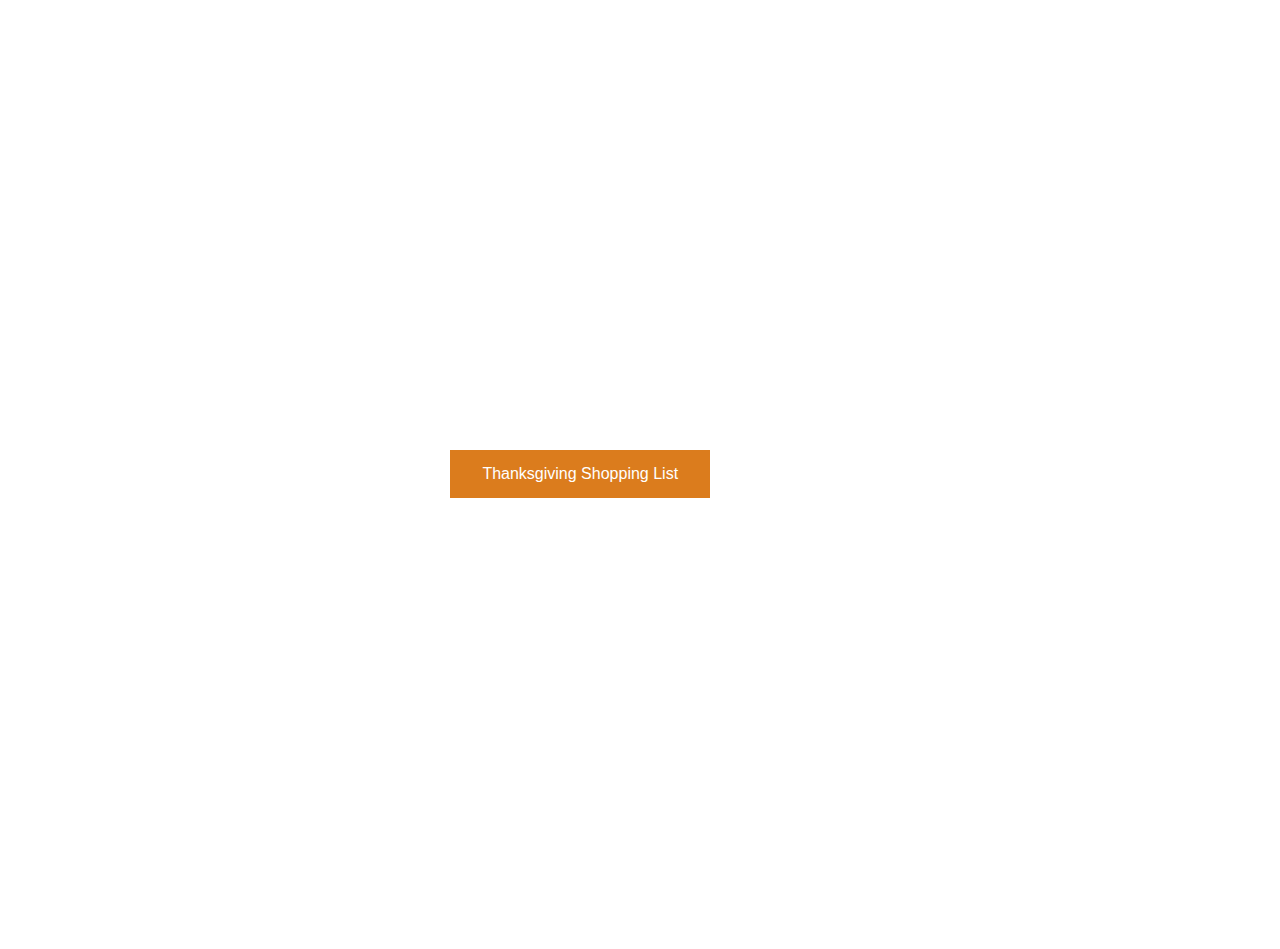
<file: day06/index.html>
<!DOCTYPE html>
<html lang="en">
<head>
    <meta charset="UTF-8">
    <title>day06</title>
<link rel="stylesheet" type="text/css" href="css/css.css">
</head>
<body>

<form class=turkeydayform>
<input type=button class=button value="Thanksgiving Shopping List" 
onClick="var listArr = [];
var toDo = confirm('Would you like to make a thanksgiving grocery list?');

if(toDo == true){
var loop = function(toDo){
    var loops = true;
    while(loops === true){
        var food = prompt('Enter thanksgiving item to pickup');
        listArr.push(food);
        var loops = confirm('Thanksgiving Ingredient Added. Add another?');   
    };

    console.log(listArr);
    
}();
alert('Turkey Day Shopping list: ' + '\n' + listArr.join('\n'));

}else {
    alert('Fridge is stocked and turkeys in the oven. \nEnjoy your time with your family.');
};">
</form>

</body>
<!--<script src='js/script.js'></script>-->
<script src='js/assignment.js'></script>
</html>
</file>
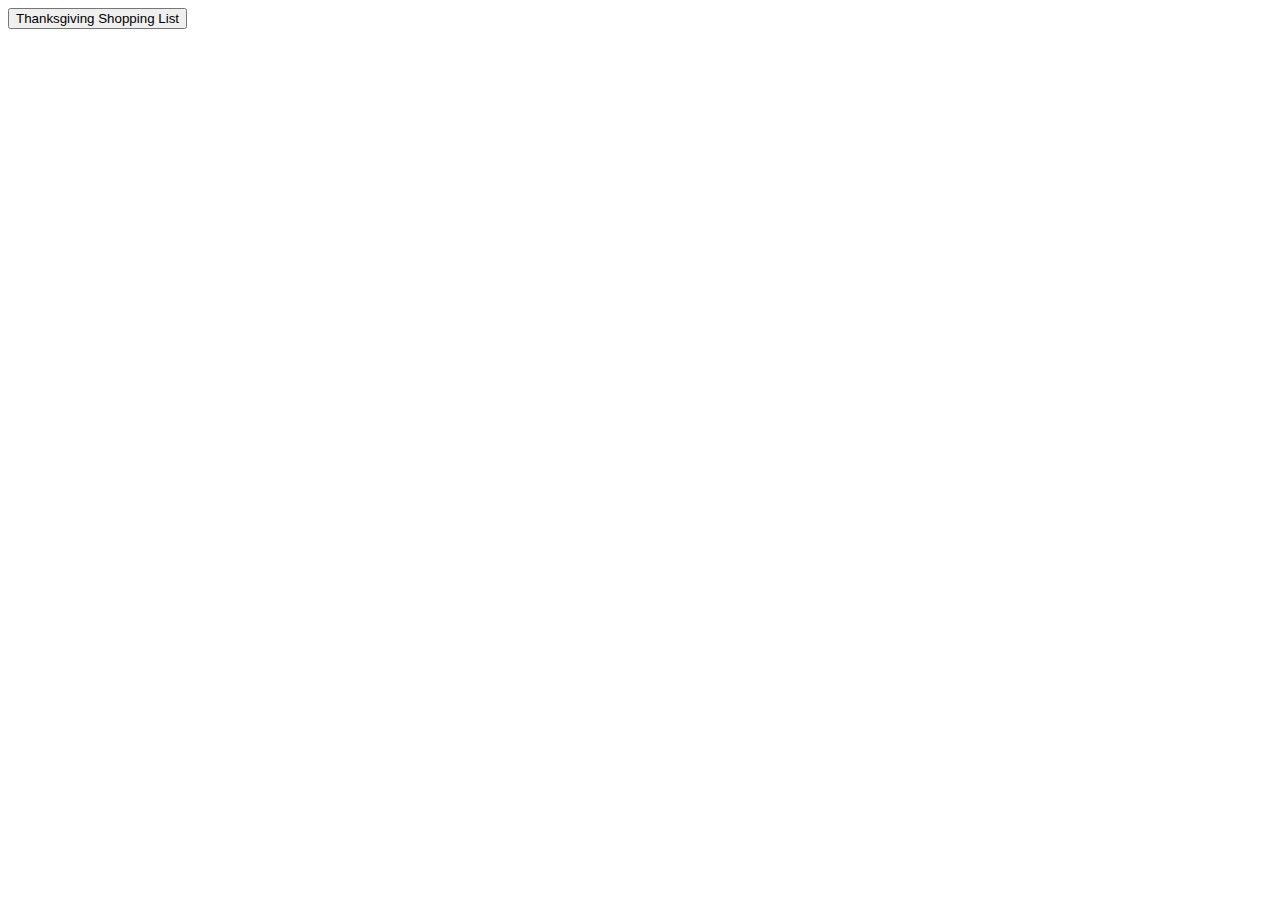
<file: day07/index.html>
<!DOCTYPE html>
<html lang="en">
<head>
    <meta charset="UTF-8">
    <title>day07</title>
<!--<link rel="stylesheet" type="text/css" href="css/css.css">-->
</head>
<body>

<form class=turkeydayform>
<input type=button class=button value="Thanksgiving Shopping List" 
onClick="var listArr = [];
var toDo = confirm('Would you like to make a thanksgiving grocery list?');


var loop = function(toDo){
    var loops = true;
    while(loops === true){
        var food = prompt('Enter thanksgiving item to pickup');
        listArr.push(food);
        var loops = confirm('Thanksgiving Ingredient Added. Add another?')   
    }
    console.log(listArr)
    
}();
alert('Turkey Day Shopping list: ' + '\n' + listArr.join('\n'));">
</form>

</body>
<script src='js/script.js'></script>

</html>
</file>
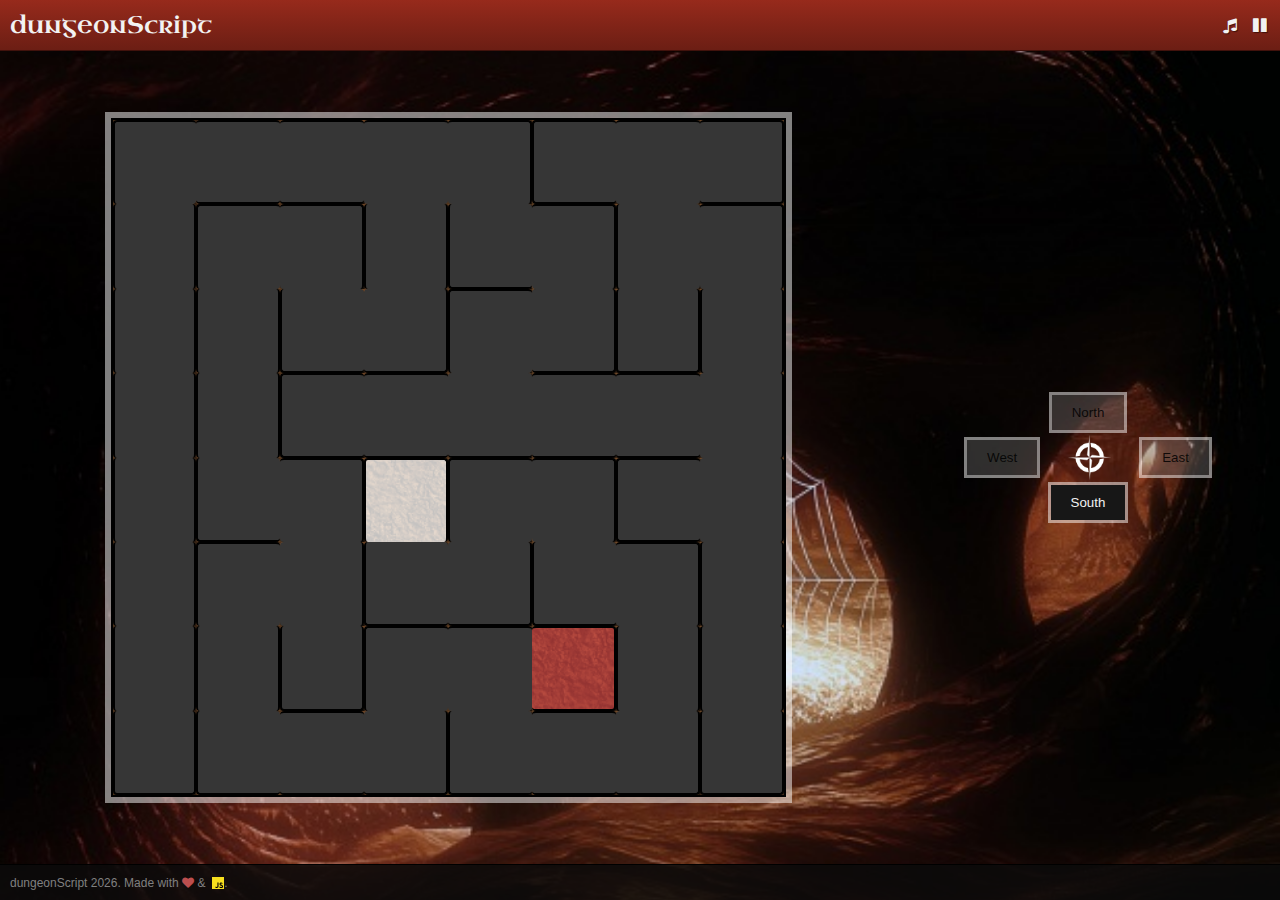
<file: dungeonScript/index.html>
<!DOCTYPE html>
<html lang="en">
<head>
    <meta charset="UTF-8">
    <title>dungeonScript</title>
    <link rel="stylesheet" href="css/music-controller.css">
    <link rel="stylesheet" href="css/style.css">


</head>
<body>
    <header>
        <h1>dungeonScript</h1>
        <div id="controls">
            <i class="fa fa-music" aria-hidden="true"></i>
            <span id="label"></span>
            <span id="audioToggle" class="">
                <i class="fa fa-pause" aria-hidden="true"></i>
                <i class="fa fa-play" aria-hidden="true"></i>
            </span>
        </div>
        <audio autoplay loop>
            Your browser does not support the <code>audio</code> element.
            <source src="music/Dark-Scary-Horror-Music.mp3" type="audio/mp3">
        </audio>
    </header>
    <main>
        <section id="table">
        </section>
        <section id="nav">
            <nav>
                <span><button id="n" type="button">north</button></span>
                <span><button id="w" type="button">west</button><img src="img/compass.png" alt="compass" /><button id="e" type="button">east</button></span>
                <span><button id="s" type="button">south</button></span>
            </nav>
        </section>
    </main>
    <footer>
        <p>dungeonScript <span></span>. Made with <i class="fa fa-heart" aria-hidden="true"></i> &amp; &nbsp;<img src="img/js_logo.svg" alt="JavaScript">.</p>
    </footer>
        <script>
            var theDate = new Date();
            var theYear = document.querySelector('footer span');
            theYear.innerHTML = theDate.getFullYear();
            console.log(theDate.getFullYear());
            
            var navBtns = document.querySelectorAll('#nav button');
            for(var a = 0; a < navBtns.length; a++){
//              navBtns[a].style.color = 'megenta';    
            }
            
            var musicBtns = document.getElementsByClassName('fa');
            for(var b = 0; b < musicBtns.length; b++){
//              musicBtns[b].style.fontSize = '28px';
            }
            
            var sections = document.getElementsByTagName('section')[1];
//              sections.style.marginTop = '10px';
//              sections.style.borderTop = '1px solid white';


        </script>
        <script src="js/music-controller.js"></script>
        <script src="js/script.js"></script>
</body> 
</html>
</file>
<file: day06/css/css.css>
.turkeydayform{
    padding:35%;
}
.button {
    background-color: #db7c1d;
    border: none;
    color: white;
    padding: 15px 32px;
    text-align: center;
    text-decoration: none;
    display: inline-block;
    font-size: 16px;
}
.button:hover{
    background-color: #5abd37;
}
</file>
<file: dungeonScript/css/music-controller.css>
/*
*
* Music Control styles
*
*/
#controls {display: inline-flex;}
#controls #label {
    display: inline-block;
    width: 0px;
    height: 20px;
    margin: 0 5px;
    background-image: linear-gradient(to bottom, hsl(7, 69%, 25%), hsl(7, 69%, 20%));
    border-radius: 10px;
    transition: width 150ms ease-out;
}
#controls #label::before,
#controls #label::after {
    font-size: 10px;
    text-shadow: 1px 1px 1px hsl(7, 69%, 15%);
    line-height: 2;
    white-space: nowrap;
    text-align: center;
    overflow: hidden;
}
#controls #label::before {content: 'Stop Music';}
#controls #label::after {content: 'Play Music';}
#controls:hover #label {width: 65px;}
#controls #label::before,
#controls #label::after,
#controls.stopped:hover #label::before {display: none;}
#controls:hover #label::before {display: block;}
#controls.stopped:hover #label::after {display: block;}
#controls > i, #controls #label::before, #controls #label::after {cursor: default;}
#controls #audioToggle {cursor: pointer;}
#controls i {
    width: 20px;
    height: 20px;
    display: inline-flex;
    align-items: center;
    justify-content: center;
    text-shadow: 1px 1px 1px hsl(7, 69%, 15%);
}
#controls #audioToggle {position: relative;}
#controls #audioToggle i:last-child {
    position: absolute;
    left: 0;
    opacity: 0;
}
#controls.stopped #audioToggle i:first-child {opacity: 0;}
#controls.stopped #audioToggle i:last-child {opacity: 1;}
</file>
<file: dungeonScript/css/style.css>
@import 'https://fonts.googleapis.com/css?family=Uncial+Antiqua';
@import 'https://maxcdn.bootstrapcdn.com/font-awesome/4.7.0/css/font-awesome.min.css';
html, body {
    height: 100%;
    margin: 0;
}
body {
    background-image: url(../img/dangerous-cave.jpg);
    background-position: center;
    background-repeat: no-repeat;
    background-size: cover;
    display: flex;
    flex-direction: column;
    font-family: sans-serif;
    font-weight: 100;
}

/*
*
* Header styles
*
*/
header {
    background-image: linear-gradient(to bottom, hsl(7, 69%, 35%), hsl(7, 69%, 25%));
    border-bottom: 1px solid hsl(7, 69%, 15%);
    color: hsl(0, 0%, 95%);
    padding: 10px;
    display: flex;
    align-items: center;
}
h1 {
    font-family: 'Uncial Antiqua', cursive;
    margin: 0 auto 0 0;
/*    text-shadow: 1px 1px 1px hsl(7, 69%, 15%);*/
    text-align: center;
    font-size: 24px;
    font-weight: 100;
    line-height: 1.25;
}



/*
*
* Main styles
*
*/
main {
    flex: 1;
    display: flex;
}
section#table {
    flex: 2;
    display: flex;
    padding: 5vw;
}
section#nav {
    flex: 1;
    display: flex;
}
@media screen and (max-width: 768px){
    main {
        flex-direction: column;
    }
}

/*
*
* Table styles
*
*/
table {
    width: 75vh;
    height: 75vh;
    margin: auto;
    border: 2px solid black;
    border-collapse: collapse;
    background-color: hsla(0, 0%, 19%, 1);
    box-shadow: 0 0 0 6px hsla(0, 0%, 100%, .5);
}
@media screen and (max-width: 768px){
    table {
        width: 55vh;
        height: 55vh;
    }
}
table tbody {
    height: inherit;
    display: flex;
    flex-direction: column;
    flex-wrap: wrap;
}
table tr {
    display: flex;
    flex-direction: row;
    flex-wrap: wrap;
    height: calc(100% / 8);
    background-image: url(../img/dirt-texture.png);
    background-size: 100%;
}
table td {
    height: 100%;
    width: calc(100% / 8);
    background-color: hsla(0, 0%, 21%, 1);
    border: 0px solid black;
    box-sizing: border-box;
    border-radius: 4px;
}
table td.visited {
    background-color: hsla(7, 69%, 20%, .75);
}
table td.active {
    background-color: hsla(0, 0%, 100%, .75);
}
table td.exit {
    background-color: hsla(0, 50%, 50%, .75);
}

table td.bt {border-top-width: 2px;}
table td.br {border-right-width: 2px;}
table td.bb {border-bottom-width: 2px;}
table td.bl {border-left-width: 2px;}

/*
*
* Navigation styles
*
*/
section#nav nav {
    margin: auto;
    display: flex;
    flex-direction: column;
    align-items: center;
}
section#nav span {
    display: flex;
    align-items: center;
}
section#nav button:hover{
    background-color: hsla(0, 0%, 100%, 1);
    cursor: pointer;
    color: #000;
}
section#nav button:disabled {
    color: hsla(0, 0%, 0%, .85);
    background-color: hsla(0, 0%, 50%, .35);
    border-color: hslahsla(0, 0%, 0%, .85);
    cursor: default;
}
section#nav button {
    color: hsl(0, 0%, 95%);
    background-color: hsl(0, 0%, 9%);
    border: none;
    box-shadow: 0 0 0 3px hsla(0, 0%, 100%, .5);
    padding: 10px 20px;
    margin: 5px 30px;
/*    text-shadow: black;*/
}
section#nav button::first-letter {
    text-transform: uppercase;
}
section#nav img {
    width: 45px;
    height: auto;
}

/*
*
* Footer styles
*
*/
footer {
    color: hsl(0, 0%, 50%);
    background-color: hsla(0, 0%, 4%, .85);
    font-size: 12px;
    padding: 10px;
    border-top: 1px solid hsl(0, 0%, 0%);
}
footer p {
    margin: 0;
/*    text-shadow: 1px 1px 1px hsl(0, 0%, 0%);*/
}
footer i {color: hsl(0, 45%, 52%);}
footer img {
    display: inline-block;
    width: 12px;
    height: auto;
    position: relative;
    top: 2px;
}
</file>
